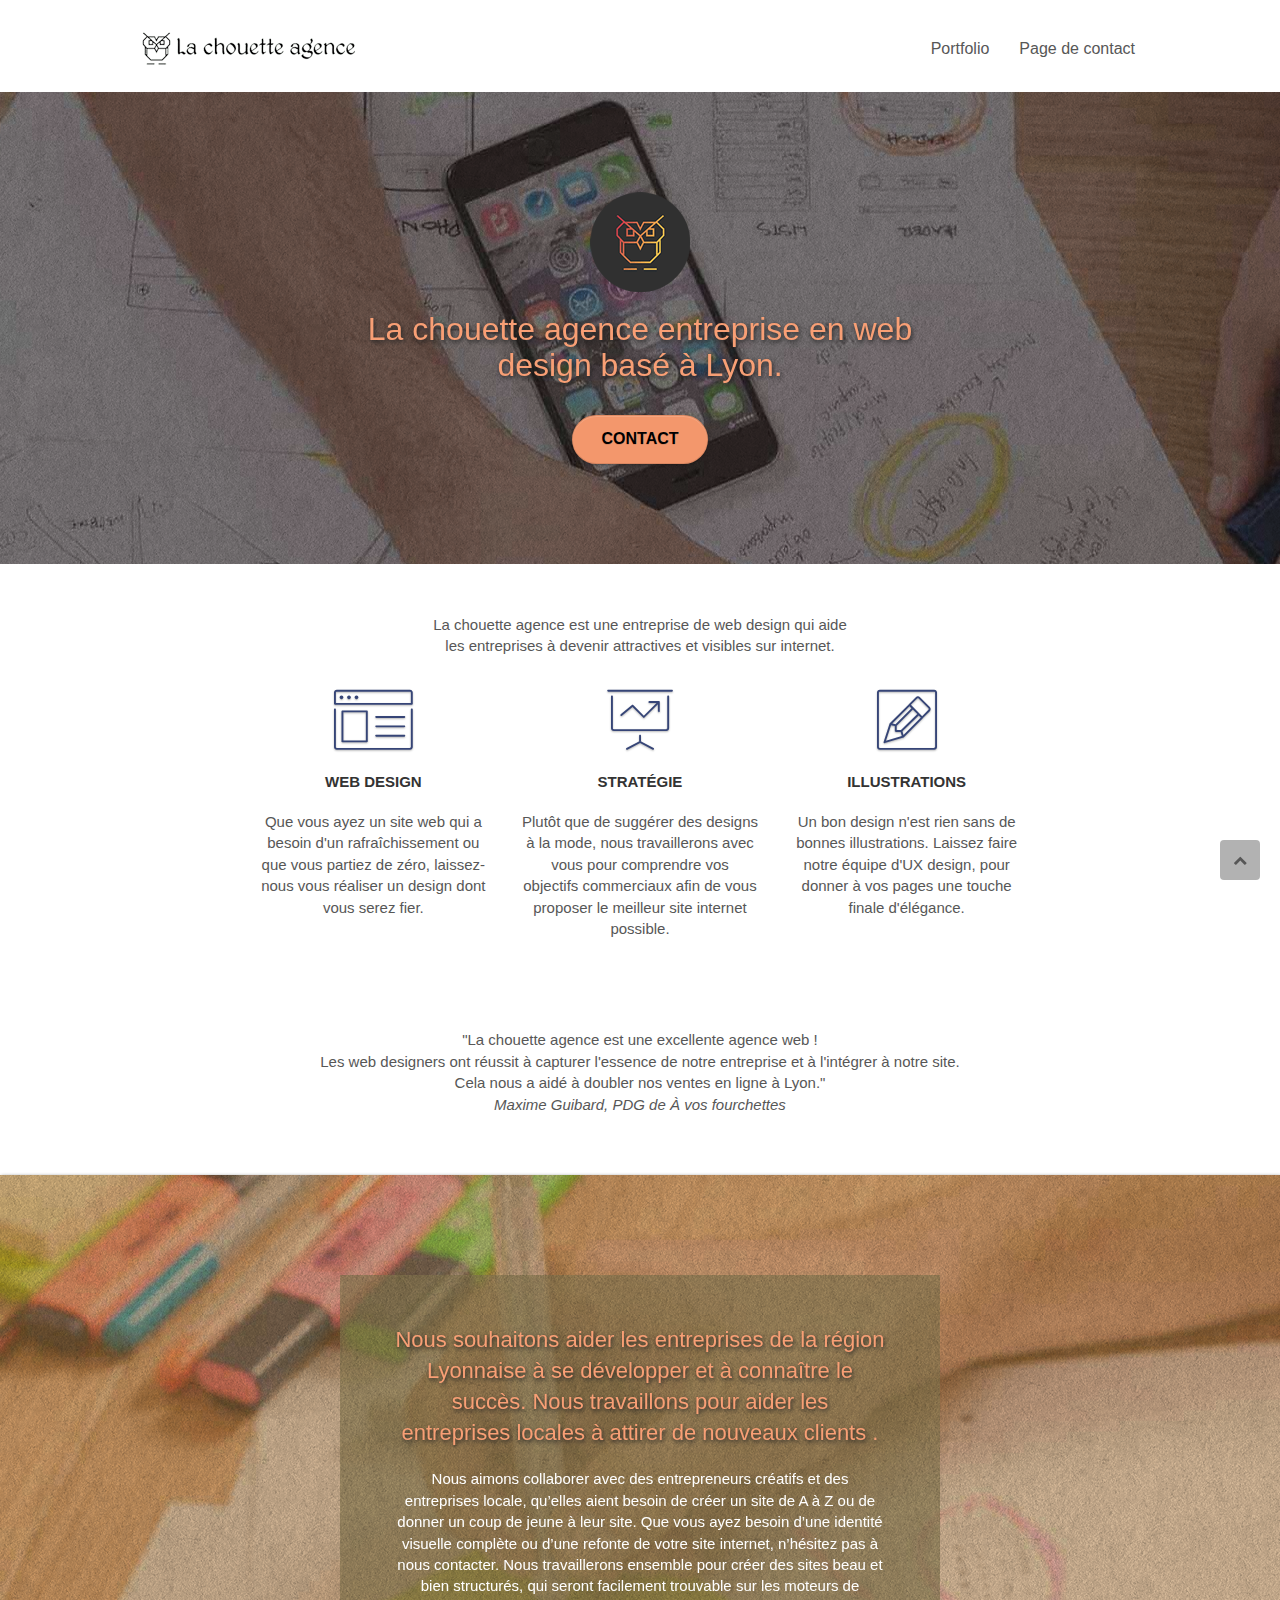
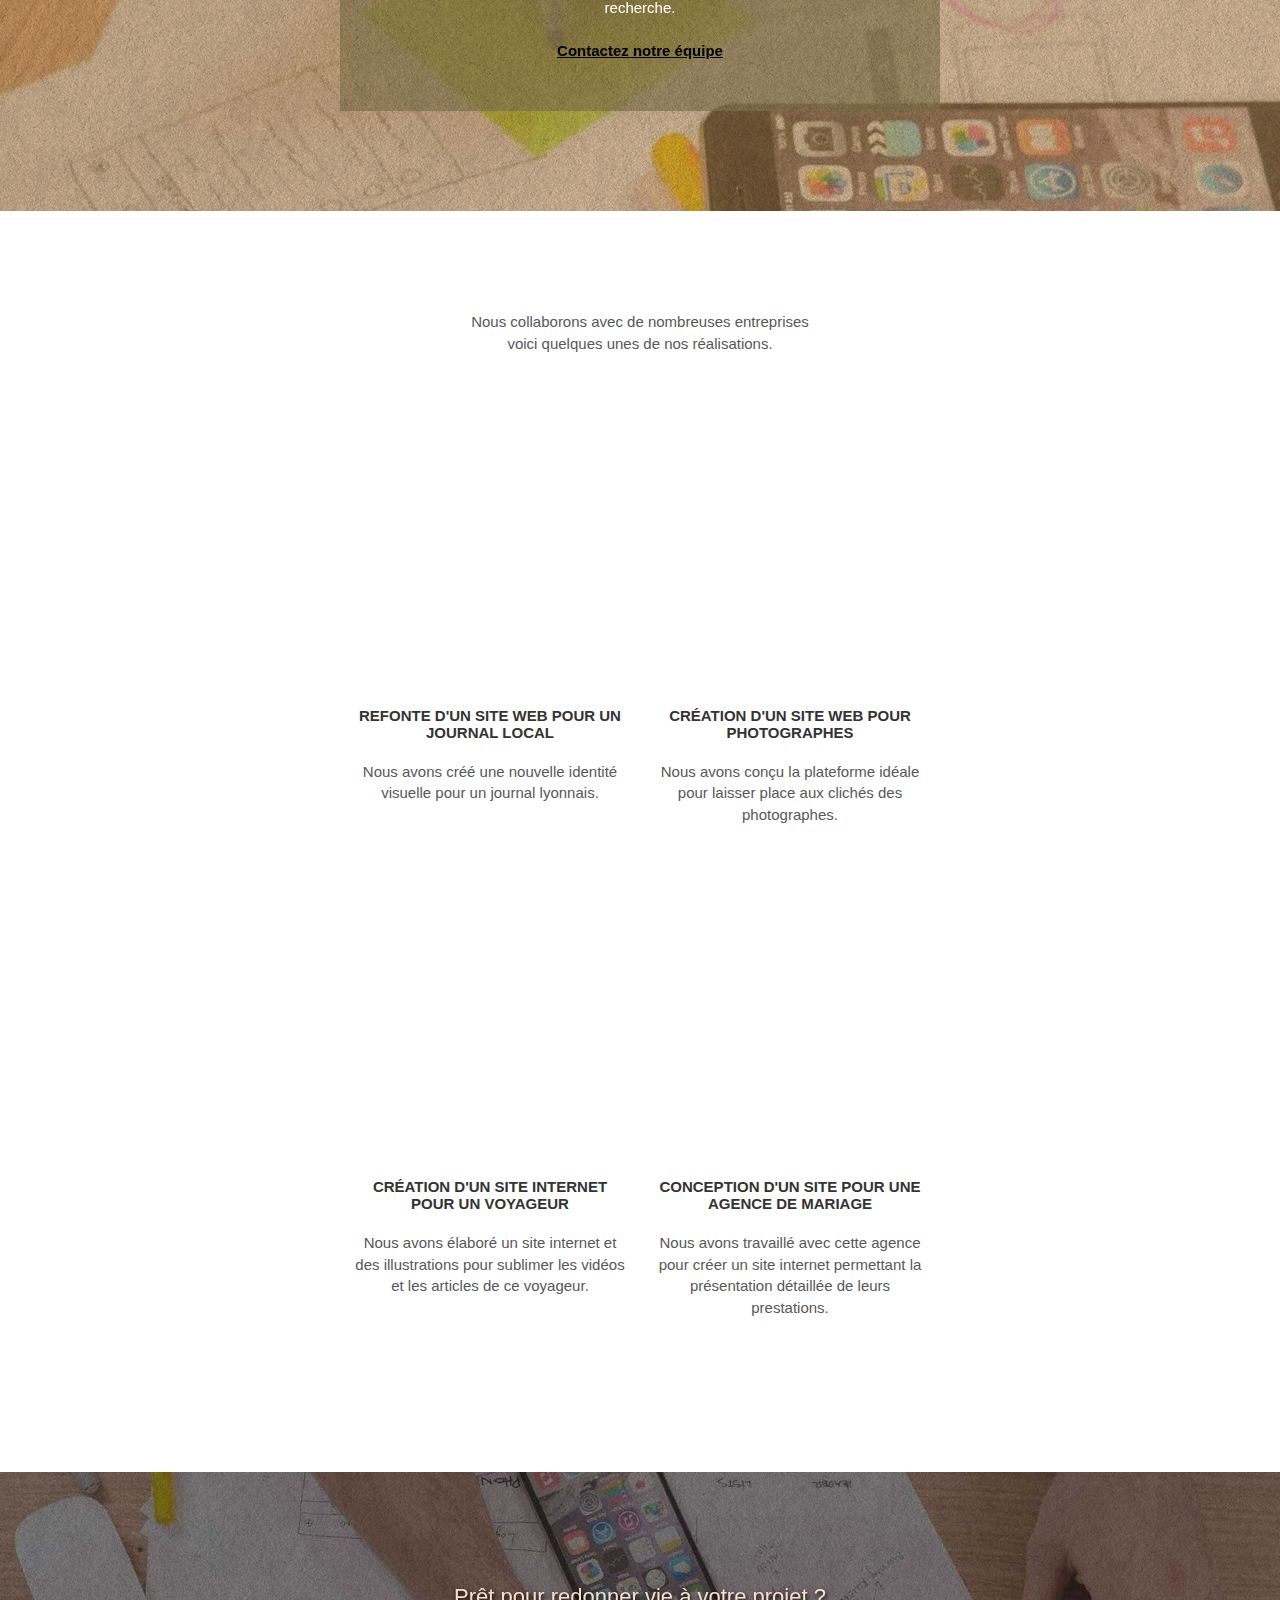
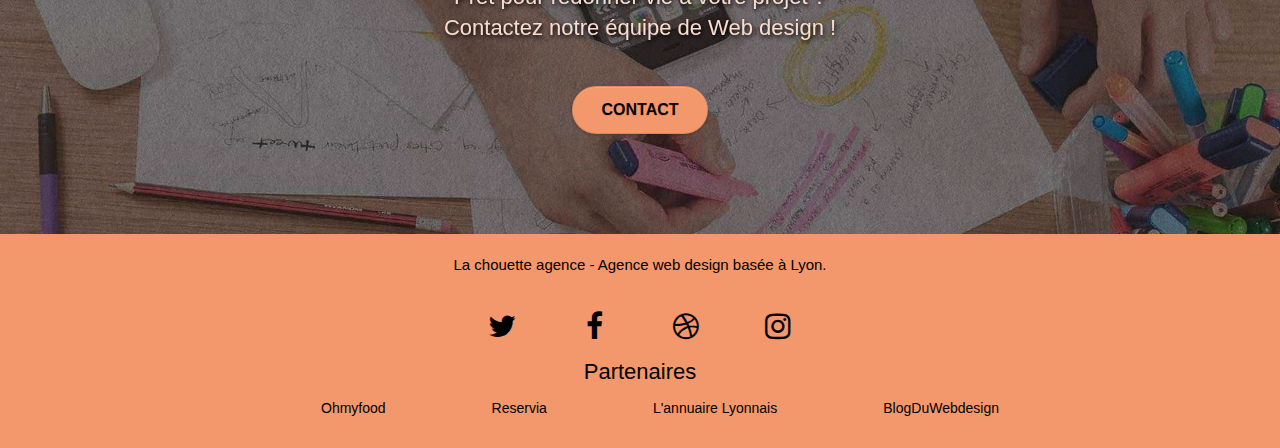
<file: index.html>
<!doctype html>
<html lang="fr">

<head>
	<meta charset="utf-8">
	<meta name="description"
		content="La Chouette Agence entreprise web design basé à Lyon. 
		Spécialistes dans la création de site web, contactez-nous pour créer le site internet à votre image !">
	<meta name="viewport" content="width=device-width, initial-scale=1.0, viewport-fit=cover">
	<link rel="shortcut icon" type="image/png" href="favicon.jpg">

	<link rel="stylesheet" type="text/css" href="./css/bootstrap.css">
	<link rel="stylesheet" type="text/css" href="style.css">

	<link rel="preload" href="./css/et-line.css" as="style" onload="this.rel='stylesheet'">
	<link rel="preload" href="./css/font-awesome.css" as="style" onload="this.rel='stylesheet'">

	<script defer src="./js/bootstrap.min.js"></script>
	<script defer src="./js/jquery.touchSwipe.min.js"></script>

	<meta name=”robots” content=”index,follow”>
	<meta name="google-site-verification" content="sjaJall-5yPtNesTzb2dqgNkooLWpORxxk7SEKuAhak" />

	<title> La Chouette Agence - Page d'Accueil</title>

</head>

<body>
	<!-- Principal conteneur -->
	<div class="page-container">

		<!-- bloc-0 -->
		<div class="bloc bgc-white l-bloc " id="bloc-0">
			<div class="container bloc-sm">

				<nav class="navbar row">
					<div class="navbar-header">
						<a class="navbar-brand" href="index.html"><img src="img/la-chouette-agence.png" width="215" height="40"
								alt="Logo de la Chouette agence, entreprise de web design à Lyon"  /></a>
						<button id="nav-toggle" type="button" class="ui-navbar-toggle navbar-toggle" data-toggle="collapse" data-target=".navbar-1">
							<span class="sr-only">Toggle navigation</span><span class="icon-bar"></span><span class="icon-bar"></span><span class="icon-bar"></span>
						</button>
					</div>
					<div class="navbar-collapse navbar-1 collapse"  style="height: 1px;">
						<ul class="site-navigation nav navbar-nav">
							<li>
								<a class="menu_link" href="#bloc-4-portfolio">Portfolio</a>
							</li>
							<li>
								<a class="menu_link" href="Contact.html"> Page de contact </a>
							</li>
						</ul>
					</div>
				</nav>
			</div>
		</div>
		<!-- bloc-0 END -->

		<!-- bloc-1-presentation -->
		<div class="bloc bgc-dark-slate-blue bg-banniere d-bloc bg-t-edge bloc-bg-texture texture-paper b-parallax"
			id="bloc-1-hero">
			<div class="container bloc-lg">
				<div class="row tight-width-whitespace">
					<div class="col-sm-12">
						<img src="img/logo.png" class="center-block image-resize-mode " width="100" height="100"
							alt="Logo de la chouette agence, sur un fond d'image avec des plan de web design et d'un telephone" />
						<h1 class="text-center hero-bloc-text tc-white ">
							La chouette agence entreprise en web design basé à Lyon.
						</h1>
						<div class="text-center">
							<a href="Contact.html" class="btn btn-lg btn-clean btn-rd cta-hero btn-atomic-tangerine"
								id="cta-hero">Contact</a>
						</div>
					</div>
				</div>
			</div>
		</div>
		<!-- bloc-1-presentation END -->

		<!-- bloc-2-services -->
		<div class="bloc bgc-white l-bloc" id="bloc-2-services">
			<div class="container bloc-md">
				<div class="row">
					<div class="col-sm-12 text-center">
						<p>La chouette agence est une entreprise de web design qui aide <br>
							les entreprises à devenir attractives et visibles sur internet.
						</p>
					</div>
				</div>
				<div class="row voffset-lg med-width-whitespace">
					<div class="col-sm-4">
						<div class="text-center">
							<span class="et-icon-browser sm-shadow icon-dark-slate-blue icons icon-lg"></span>
						</div>
						<h3 class="mg-md text-center">
							Web design
						</h3>
						<p class="text-center ">
							Que vous ayez un site web qui a besoin d'un rafraîchissement ou que vous partiez de zéro,
							laissez-nous vous réaliser un design dont vous serez fier.
						</p>
					</div>
					<div class="col-sm-4">
						<div class="text-center">
							<span class="et-icon-presentation sm-shadow icon-dark-slate-blue icons icon-lg"></span>
						</div>
						<h3 class="mg-md text-center">
							Stratégie
						</h3>
						<p class="text-center ">
							Plutôt que de suggérer des designs à la mode, nous travaillerons avec vous pour comprendre
							vos objectifs commerciaux afin de vous proposer le meilleur site internet possible.
						</p>
					</div>
					<div class="col-sm-4">
						<div class="text-center">
							<span class="et-icon-edit sm-shadow icon-dark-slate-blue icons icon-lg"></span>
						</div>
						<h3 class="mg-md text-center">
							Illustrations
						</h3>
						<p class="text-center ">
							Un bon design n'est rien sans de bonnes illustrations. Laissez faire notre équipe d'UX
							design, pour donner à vos pages une touche finale d'élégance.
						</p>
					</div>
				</div>
				<div class="row voffset-lg voffset">
					<div class="col-xs-12 col-md-8 col-md-offset-2 text-center">
						<p class="quote_fork">"La chouette agence est une excellente agence web !<br>
							Les web designers ont réussit à capturer l'essence de notre entreprise et à l'intégrer à
							notre site.<br>
							Cela nous a aidé à doubler nos ventes en ligne à Lyon."<br>
							<i>Maxime Guibard, PDG de À vos fourchettes</i>
						</p>

					</div>
				</div>
			</div>
		</div>
		<!-- bloc-2-services END -->

		<!-- bloc-3-what-i-do -->
		<div class="bloc tc-white bgc-atomic-tangerine bg-presentation d-bloc bloc-bg-texture texture-paper b-parallax"
			id="bloc-3-what-i-do">
			<div class="container bloc-lg">
				<div class="row tight-width-whitespace black-background">
					<div class="col-sm-12">
						<h2 class="mg-md text-center tc-white">
							Nous souhaitons aider les entreprises de la région Lyonnaise à se développer et à connaître
							le succès. Nous travaillons pour aider les entreprises locales à attirer de nouveaux clients
							.<br>
						</h2>
						<p class="text-center white">
							Nous aimons collaborer avec des entrepreneurs créatifs et des entreprises locale, qu’elles
							aient besoin de créer un site de A à Z ou de donner un coup de jeune à leur site. Que vous
							ayez besoin d’une identité visuelle complète ou d’une refonte de votre site internet,
							n’hésitez pas à nous contacter. Nous travaillerons ensemble pour créer des sites beau et
							bien structurés, qui seront facilement trouvable sur les moteurs de recherche. <br><br><a
								class="ltc-white bold-link" href="Contact.html">Contactez notre équipe</a><br>
						</p>
					</div>
				</div>
			</div>
		</div>
		<!-- bloc-3-what-i-do END -->

		<!-- bloc-4-portfolio -->
		<div class="bloc bgc-white bg-lines-h2-bg bg-repeat l-bloc" id="bloc-4-portfolio">
			<div class="container bloc-lg">
				<div class="row">
					<div class="col-sm-12 text-center">
						<p>Nous collaborons avec de nombreuses entreprises<br>
							voici quelques unes de nos réalisations.
						</p>
					</div>
				</div>
				<div class="row tight-width-whitespace portfolio-row">
					<div class="col-sm-6">
						<a href="#" data-lightbox="img/1-min.jpeg" data-gallery-id="gallery-1"
							data-caption="Refonte d'un site web pour un journal local" data-frame="snapshot-lb">
							<div data-src="img/1-min.jpeg"  
							class="img-responsive portfolio-thumb lazy">
							</div>
							<noscript>
								<img
								src="img/1-min.jpeg" class="img-responsive portfolio-thumb"
								alt="l'image représente plusieurs cahiers empilés les uns sur les autres." />
							</noscript>
						</a>

						<h3 class="mg-md text-center">
							Refonte d'un site web pour un journal local
						</h3>
						<p class="text-center">
							Nous avons créé une nouvelle identité visuelle pour un journal lyonnais.
						</p>
					</div>
					<div class="col-sm-6">
						<a href="#" data-lightbox="img/2-min.jpeg" data-gallery-id="gallery-1"
							data-caption="Création d'un site web pour photographes" data-frame="snapshot-lb">
								<div data-src="img/2-min.jpeg" 
								class="img-responsive portfolio-thumb lazy">
								</div>
								<noscript>
									<img
									src="img/2-min.jpeg" class="img-responsive portfolio-thumb"
									alt="L'image représente une photographes devant son objectif." />
								</noscript>
							</a>
						<h3 class="mg-md text-center">
							Création d'un site web pour photographes
						</h3>
						<p class="text-center">
							Nous avons conçu la plateforme idéale pour laisser place aux clichés des photographes.
						</p>
					</div>
				</div>
				<div class="row tight-width-whitespace portfolio-row">
					<div class="col-sm-6">
						<a href="#" data-lightbox="img/3-min.jpeg" data-gallery-id="gallery-1"
							data-caption="Création d'un site internet pour un voyageur" data-frame="snapshot-lb">
							<div data-src="img/3-min.jpeg" 
							class="img-responsive portfolio-thumb lazy">
							</div>
								<noscript>
									<img
									src="img/3-min.jpeg" class="img-responsive portfolio-thumb"
									alt="Cette image montre les élèments qu'un voyageurs professionnel enmènent, pc, objectifs etc..."/>
								</noscript>
							</a>
						<h3 class="mg-md text-center">
							Création d'un site internet pour un voyageur
						</h3>
						<p class="text-center">
							Nous avons élaboré un site internet et des illustrations pour sublimer les vidéos et les
							articles de ce voyageur.
						</p>
					</div>
					<div class="col-sm-6">
						<a href="#" data-lightbox="img/4-min.jpeg" data-gallery-id="gallery-1"
							data-caption="Conception d'un site pour une agence de mariage" data-frame="snapshot-lb">
							<div data-src="img/4-min.jpeg" 
							class="img-responsive portfolio-thumb lazy">
							</div>
								<noscript>
									<img
									src="img/4-min.jpeg" class="img-responsive portfolio-thumb"
									alt="représentation d'un post de travail, de designers travaillant sur le projet d'une agence de mariage"/>
								</noscript>
							</a>
						<h3 class="mg-md text-center">
							Conception d'un site pour une agence de mariage
						</h3>
						<p class="text-center">
							Nous avons travaillé avec cette agence pour créer un site internet permettant la
							présentation détaillée de leurs prestations.
						</p>
					</div>
				</div>
			</div>
		</div>
		<!-- bloc-4-portfolio END -->

		<!-- bloc-5-cta -->
		<div class="bloc bgc-dark-slate-blue bg-banniere d-bloc bloc-bg-texture texture-paper" id="bloc-5-cta">
			<div class="container bloc-lg">
				<div class="row">
					<h2 id="ready_link" class="mg-md text-center tc-white">
						Prêt pour redonner vie à votre projet ?<br>Contactez notre équipe de Web design !
					</h2>
					<div class="col-sm-12 text-center">
						<a href="Contact.html"
							class="btn btn-atomic-tangerine btn-clean btn-rd btn-lg cta-hero">Contact</a>
					</div>
				</div>
			</div>
		</div>
		<!-- bloc-5-cta END -->

		<!-- ScrollToTop Button -->
		<a class="bloc-button btn btn-d scrollToTop" onclick="scrollToTarget('1')"><span
				class="fa fa-chevron-up"></span></a>
		<!-- ScrollToTop Button END-->

		<!-- Footer - bloc-8 -->
		<div class="bloc bgc-atomic-tangerine d-bloc" id="bloc-8">
			<div class="container bloc-sm">
				<div class="row">
					<div class="col-sm-12">
						<p class="text-center" id="footer_intro">
							La chouette agence - Agence web design basée à Lyon.<br>
						</p>
						<div class="row row-no-gutters social">
							<div class="col-sm-3">
								<div class="text-center social_container">
									<a class="social" href="index.html"><span class="fa fa-twitter icon-md"></span></a>
								</div>
							</div>
							<div class="col-sm-3">
								<div class="text-center social_container">
									<a class="social" href="index.html"><span class="fa fa-facebook icon-md"></span></a>
								</div>
							</div>
							<div class="col-sm-3">
								<div class="text-center social_container">
									<a class="social" href="index.html"><span class="fa fa-dribbble icon-md"></span></a>
								</div>
							</div>
							<div class="col-sm-3">
								<div class="text-center social_container">
									<a class="social" href="index.html"><span
											class="fa fa-instagram icon-md"></span></a>
								</div>
							</div>
						</div>
						<div class="row footer-partners">
							<div id="footer-link">
								<h2>Partenaires</h2>
								<ul>
									<li><a id="footer_url"
											href="https://williamhod.github.io/WilliamHodicq_3_04012021/">Ohmyfood</a>
									</li>
									<li><a id="footer_url2"
											href="https://williamhod.github.io/HodicqWilliam_2_31102020/">Reservia</a>
									</li>
									<li><a id="footer_url3"
											href="https://www.pagesjaunes.fr/annuaire/lyon-69">L'annuaire Lyonnais</a>
									</li>
									<li><a id="footer_url4" href="https://www.blogduwebdesign.com/">BlogDuWebdesign</a>
									</li>
								</ul>
							</div>
						</div>
					</div>
				</div>
			</div>
		</div>
		<!-- Footer - bloc-8 END -->

	</div>
	<!-- Principal conteneur END -->


	<!-- Principal conteneur END -->
	<script  src="./js/jquery-2.1.0.min.js"></script>
	<script defer src="./js/blocs.min.js"></script>
	<script src="./js/jquery.lazy.min.js"></script>
	<script>
		$(function () {
			$('.lazy').lazy();
		});
	</script>
	
</body>

</html>
</file>
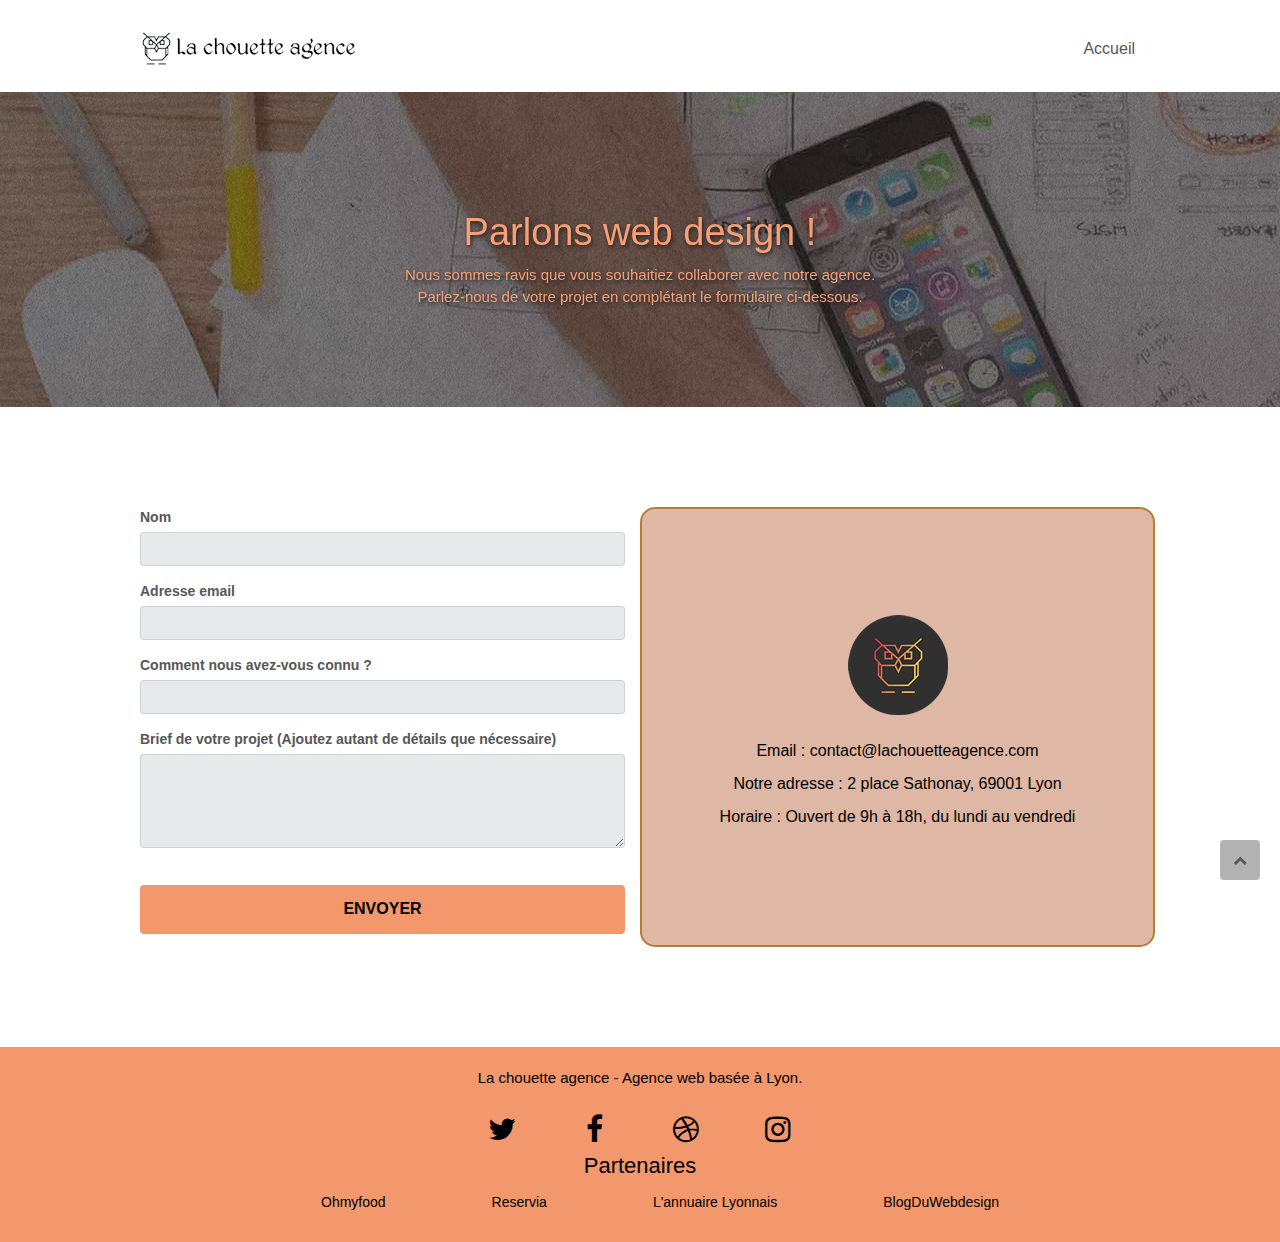
<file: Contact.html>
<!doctype html>
<html lang="fr">

<head>
	<meta charset="utf-8">
	<meta name="description"
		content="La Chouette Agence entreprise web design basé à Lyon. Prenez contact dès maintenant pour créer votre site internet à votre image">
	<meta name="viewport" content="width=device-width, initial-scale=1.0, viewport-fit=cover">
	<link rel="shortcut icon" type="image/png" href="favicon.jpg">

	<link rel="stylesheet" type="text/css" href="./css/bootstrap.css">
	<link rel="stylesheet" type="text/css" href="style.css">

	<link rel="preload" href="./css/et-line.css" as="style" onload="this.rel='stylesheet'">
	<link rel="preload" href="./css/font-awesome.css" as="style" onload="this.rel='stylesheet'">

	<script defer src="./js/jquery-2.1.0.min.js"></script>
	<script defer src="./js/bootstrap.min.js"></script>
	<script defer src="./js/blocs.min.js"></script>
	<script defer src="./js/jqBootstrapValidation.min.js"></script>
	<script defer src="./js/formHandler.min.js"></script>

	<meta name=”robots” content=”index,follow”>

	<title>La Chouette Agence - Page de contact</title>

</head>

<body>
	<!-- Principal conteneur -->
	<div class="page-container">

		<!-- bloc-0 -->
		<div class="bloc bgc-white l-bloc " id="bloc-0">
			<div class="container bloc-sm">
				<nav class="navbar row">
					<div class="navbar-header">
						<a class="navbar-brand" href="index.html"><img src="img/la-chouette-agence.png"
								alt="atlanta web design logo" height="40" width="215" /></a>
						<button id="nav-toggle" type="button" class="ui-navbar-toggle navbar-toggle" data-toggle="collapse" data-target=".navbar-1">
							<span class="sr-only">Toggle navigation</span><span class="icon-bar"></span><span class="icon-bar"></span><span class="icon-bar"></span>
						</button>		
					</div>
					<div class="collapse navbar-collapse navbar-1 special-dropdown-nav" aria-expanded="false" style="height: 1px;">
						<ul class="site-navigation nav navbar-nav">
							<li>
								<a class="menu_link" href="index.html">Accueil</a>
							</li>
						</ul>
					</div>
				</nav>
			</div>
		</div>
		<!-- bloc-0 END -->

		<!-- bloc-6 -->
		<div class="bloc bg-dots-bg bg-repeat bg-banniere d-bloc bloc-bg-texture texture-paper" id="bloc-6">
			<div class="container bloc-lg">
				<div class="row">
					<div class="col-sm-12">
						<h1 class="text-center hero-bloc-text tc-white">
							Parlons web design !
						</h1>
						<p class="text-center mg-lg tc-white tight-width-whitespace">
							Nous sommes ravis que vous souhaitiez collaborer avec notre agence.<br>
							Parlez-nous de votre projet en complétant le formulaire ci-dessous.
						</p>
					</div>
				</div>
			</div>
		</div>
		<!-- bloc-6 END -->

		<!-- bloc-7 -->
		<div class="bloc bgc-white l-bloc" id="bloc-7">
			<div class="container bloc-lg">
				<div class="row">
					<div class="col-sm-6">
						<form id="form_1">
							<div class="form-group">
								<label>
									Nom
								</label>
								<input id="name" class="form-control" required />
							</div>
							<div class="form-group">
								<label>
									Adresse email
								</label>
								<input id="email" class="form-control" type="email" required />
							</div>
							<div class="form-group">
								<label>
									Comment nous avez-vous connu ?
								</label>
								<input class="form-control" type="email" required id="input_504" />
							</div>
							<div class="form-group">
								<label>
									Brief de votre projet (Ajoutez autant de détails que nécessaire)<br>
								</label><textarea id="message" class="form-control" rows="4" cols="50"
									required></textarea>
							</div>
							<button class="bloc-button btn btn-lg btn-block cta-hero btn-atomic-tangerine"
								type="submit">
								Envoyer
							</button>
						</form>
					</div>
					<div id="visite_card" class="col-sm-6">
						<img src="img/logo.png" class="center-block image-resize-mode " width="100" height="100"
							alt="Logo de la chouette agence, entreprise de web design." />
						<p>Email :
							<a class="mail_sending" href="mailto:contact@lachouetteagence.com">contact@lachouetteagence.com</a></p>
						<p>
							Notre adresse : 2 place Sathonay, 69001 Lyon<br>
						</p>
						<p>Horaire : Ouvert de 9h à 18h, du lundi au vendredi</p>
					</div>
				</div>
			</div>
		</div>
		<!-- bloc-7 END -->

		<!-- ScrollToTop Button -->
		<a class="bloc-button btn btn-d scrollToTop" onclick="scrollToTarget('1')"><span
				class="fa fa-chevron-up"></span></a>
		<!-- ScrollToTop Button END-->


		<!-- Footer - bloc-8 -->
		<div class="bloc bgc-atomic-tangerine d-bloc" id="bloc-8">
			<div class="container bloc-sm">
				<div class="row">
					<div class="col-sm-12">
						<p class="text-center" id="footer_intro">
							La chouette agence - Agence web basée à Lyon.<br>
						</p>
						<div class="row row-no-gutters social">
							<div class="col-sm-3">
								<div class="text-center">
									<a class="social" href="index.html"><span class="fa fa-twitter icon-md"></span></a>
								</div>
							</div>
							<div class="col-sm-3">
								<div class="text-center">
									<a class="social" href="index.html"><span class="fa fa-facebook icon-md"></span></a>
								</div>
							</div>
							<div class="col-sm-3">
								<div class="text-center">
									<a class="social" href="index.html"><span class="fa fa-dribbble icon-md"></span></a>
								</div>
							</div>
							<div class="col-sm-3">
								<div class="text-center">
									<a class="social" href="index.html"><span
											class="fa fa-instagram icon-md"></span></a>
								</div>
							</div>
						</div>
						<div class="row footer-partners">
							<div id="footer-link">
								<h2>Partenaires</h2>
								<ul>
									<li><a id="footer_url"
											href="https://williamhod.github.io/WilliamHodicq_3_04012021/">Ohmyfood</a>
									</li>
									<li><a id="footer_url2"
											href="https://williamhod.github.io/HodicqWilliam_2_31102020/">Reservia</a>
									</li>
									<li><a id="footer_url3"
											href="https://www.pagesjaunes.fr/annuaire/lyon-69">L'annuaire Lyonnais</a>
									</li>
									<li><a id="footer_url4" href="https://www.blogduwebdesign.com/">BlogDuWebdesign</a>
									</li>
								</ul>
							</div>
						</div>
					</div>
				</div>
			</div>
		</div>
		<!-- Footer - bloc-8 END -->

	</div>
	<!-- Principal conteneur END -->

	
</body>

</html>
</file>
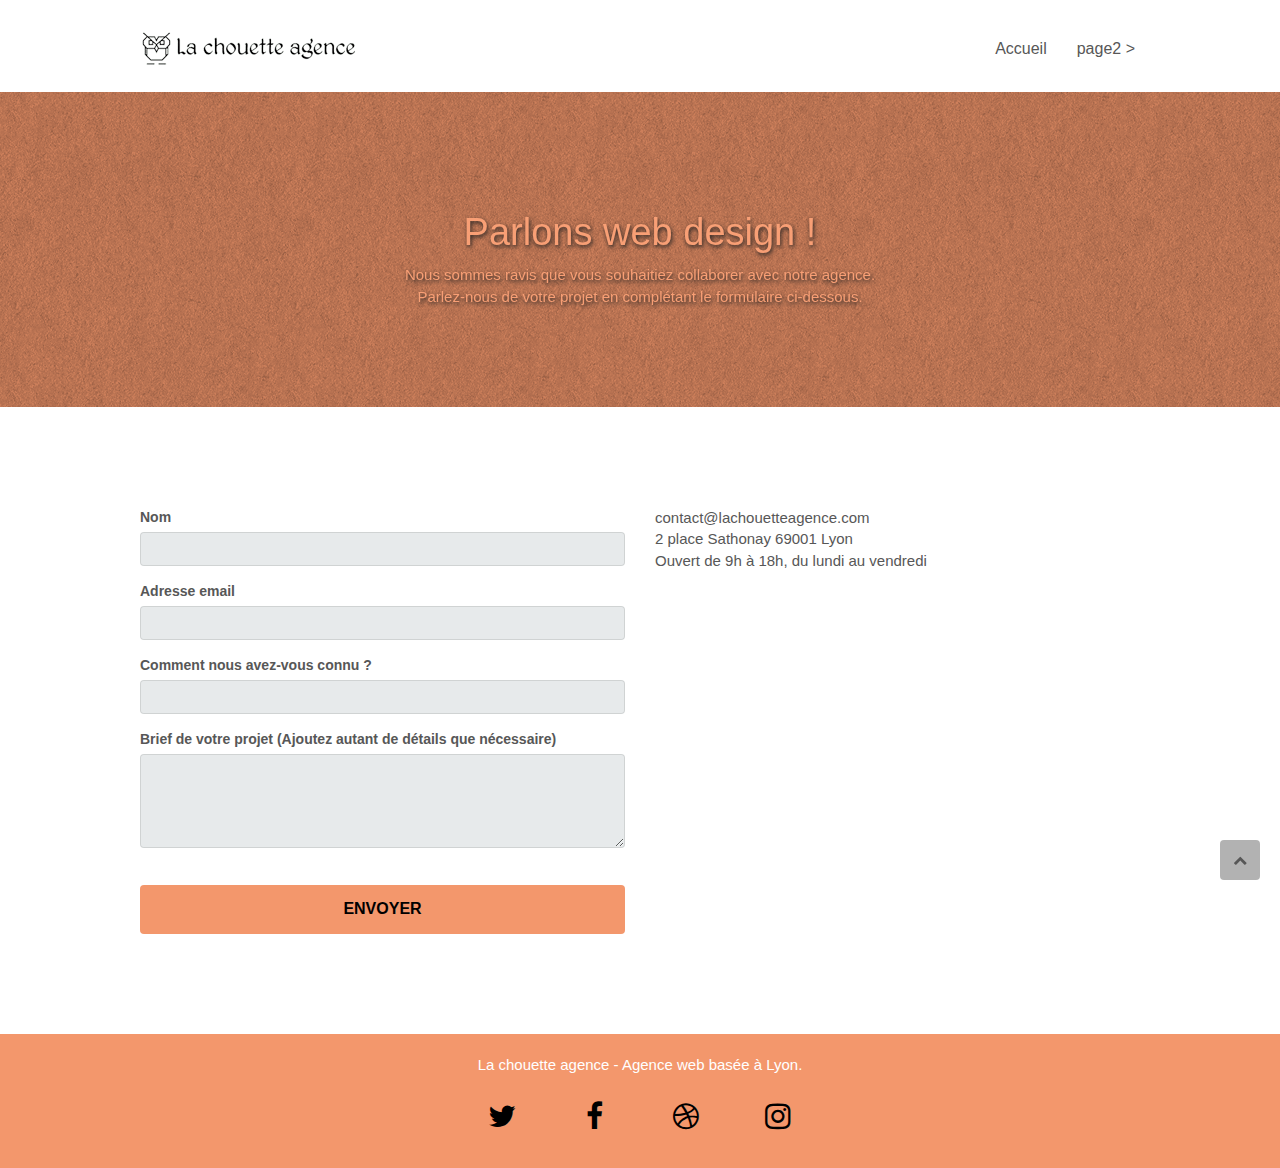
<file: page2.html>
<!doctype html>
<html lang="fr">
<head>
    <meta charset="utf-8">
    <meta name="keywords" content="">
    <meta name="description" content="">
    <meta name="viewport" content="width=device-width, initial-scale=1.0, viewport-fit=cover">
    <link rel="shortcut icon" type="image/png" href="favicon.jpg">
    
	<link rel="stylesheet" type="text/css" href="./css/bootstrap.css">
	<link rel="stylesheet" type="text/css" href="style.css">
	<link rel="stylesheet" type="text/css" href="./css/font-awesome.css">
	<link rel="stylesheet" type="text/css" href="./css/et-line.css">
    
	<script src="./js/jquery-2.1.0.min.js"></script>
	<script src="./js/bootstrap.min.js"></script>
	<script src="./js/blocs.min.js"></script>
	<script src="./js/jqBootstrapValidation.js"></script>
	<script src="./js/formHandler.js"></script>
    <title>page2</title>

    
<!-- Analytics -->
 
<!-- Analytics END -->
    
</head>
<body>
<!-- Principal conteneur -->
<div class="page-container">
    
<!-- bloc-0 -->
<div class="bloc bgc-white l-bloc " id="bloc-0">
	<div class="container bloc-sm">
		<nav class="navbar row">
			<div class="navbar-header">
				<a class="navbar-brand" href="index.html"><img src="img/la-chouette-agence.png" alt="atlanta web design logo" height="40" /></a>
			</div>
			<div class="collapse navbar-collapse navbar-1 special-dropdown-nav">
				<ul class="site-navigation nav navbar-nav">
					<li>
						<a href="index.html">Accueil</a>
					</li>
					<li>
					</li>
					<li>
						<a href="page2.html">page2 &gt;</a>
					</li>
				</ul>
			</div>
		</nav>
	</div>
</div>
<!-- bloc-0 END -->

<!-- bloc-6 -->
<div class="bloc bg-dots-bg bg-repeat bgc-atomic-tangerine d-bloc bloc-bg-texture texture-paper" id="bloc-6">
	<div class="container bloc-lg">
		<div class="row">
			<div class="col-sm-12">
				<h1 class="text-center hero-bloc-text tc-white">
					Parlons web design !
				</h1>
				<p class="text-center mg-lg tc-white tight-width-whitespace">
					Nous sommes ravis que vous souhaitiez collaborer avec notre agence.<br>
					Parlez-nous de votre projet en complétant le formulaire ci-dessous.
				</p>
			</div>
		</div>
	</div>
</div>
<!-- bloc-6 END -->

<!-- bloc-7 -->
<div class="bloc bgc-white l-bloc" id="bloc-7">
	<div class="container bloc-lg">
		<div class="row">
			<div class="col-sm-6">
				<form id="form_1">
					<div class="form-group">
						<label>
							Nom
						</label>
						<input id="name" class="form-control" required />
					</div>
					<div class="form-group">
						<label>
							Adresse email
						</label>
						<input id="email" class="form-control" type="email" required />
					</div>
					<div class="form-group">
						<label>
							Comment nous avez-vous connu ?
						</label>
						<input class="form-control" type="email" required id="input_504" />
					</div>
					<div class="form-group">
						<label>
							Brief de votre projet (Ajoutez autant de détails que nécessaire)<br>
						</label><textarea id="message" class="form-control" rows="4" cols="50" required></textarea>
					</div> 
					<button class="bloc-button btn btn-lg btn-block cta-hero btn-atomic-tangerine" type="submit">
						Envoyer
					</button>
				</form>
			</div>
			<div class="col-sm-6">
				<p>
					contact@lachouetteagence.com<br>2 place Sathonay 69001 Lyon<br>Ouvert de 9h à 18h, du lundi au vendredi<br>
				</p>
			</div>
		</div>
	</div>
</div>
<!-- bloc-7 END -->

<!-- ScrollToTop Button -->
<a class="bloc-button btn btn-d scrollToTop" onclick="scrollToTarget('1')"><span class="fa fa-chevron-up"></span></a>
<!-- ScrollToTop Button END-->


<!-- Footer - bloc-8 -->
<div class="bloc bgc-atomic-tangerine d-bloc" id="bloc-8">
	<div class="container bloc-sm">
		<div class="row">
			<div class="col-sm-12">
				<p class="text-center white">
					La chouette agence - Agence web basée à Lyon.<br>
				</p>
				<div class="row row-no-gutters social">
					<div class="col-sm-3">
						<div class="text-center">
							<a class="social" href="index.html"><span class="fa fa-twitter icon-md"></span></a>
						</div>
					</div>
					<div class="col-sm-3">
						<div class="text-center">
							<a class="social" href="index.html"><span class="fa fa-facebook icon-md"></span></a>
						</div>
					</div>
					<div class="col-sm-3">
						<div class="text-center">
							<a class="social" href="index.html"><span class="fa fa-dribbble icon-md"></span></a>
						</div>
					</div>
					<div class="col-sm-3">
						<div class="text-center">
							<a class="social" href="index.html"><span class="fa fa-instagram icon-md"></span></a>
						</div>
					</div>
				</div>
			</div>
		</div>
	</div>
</div>
<!-- Footer - bloc-8 END -->

</div>
<!-- Principal conteneur END -->
    

</body>
</html>
</file>
<file: style.css>
body{margin:0;padding:0;background:#fff;overflow-x:hidden}a,button{transition:all .3s ease-in-out;outline:0!important}a:hover{text-decoration:none;cursor:pointer}.bloc{width:100%;clear:both;background:50% 50% no-repeat;padding:0 50px;background-size:cover;position:relative}.bloc .container{padding-left:0;padding-right:0}.bloc-lg{padding:100px 50px}.bloc-md{padding:50px}.bloc-sm{padding:20px 50px}.bg-b-edge,.bg-br-edge,.bg-center,.bg-l-edge,.bg-r-edge,.bg-repeat,.bg-t-edge{background-size:auto!important}.bg-repeat{background:repeat}.bg-t-edge{background:top no-repeat}.bloc-bg-texture::before{content:"";background-size:2px 2px;position:absolute;top:0;bottom:0;left:0;right:0}.texture-paper::before{background:url(https://williamhod.github.io/-HodicqWilliam_4_04022021/img/texture-paper.png);background-size:280px 280px}.b-parallax{background-attachment:fixed}.d-bloc{color:rgba(255,255,255,.7)}.d-bloc button:focus,.d-bloc button:hover{color:rgba(255,255,255,.9)}.d-bloc .a-btn,.d-bloc .navbar a,.d-bloc .navbar-brand,.d-bloc a .icon-lg,.d-bloc a .icon-md,.d-bloc a .icon-sm,.d-bloc h1 a,.d-bloc h2 a,.d-bloc h3 a,.d-bloc h4 a,.d-bloc h5 a,.d-bloc h6 a,.d-bloc p a{color:#000!important}.a-btn:focus,.d-bloc .a-btn:hover,.d-bloc .navbar a:hover,.d-bloc .navbar-brand:hover,.d-bloc a:focus .icon-md,.d-bloc a:hover .icon-lg,.d-bloc a:hover .icon-md,.d-bloc a:hover .icon-md:focus,.d-bloc a:hover .icon-sm,.d-bloc h1 a:hover,.d-bloc h2 a:hover,.d-bloc h3 a:hover,.d-bloc h4 a:hover,.d-bloc h5 a:hover,.d-bloc h6 a:hover,.d-bloc p a:hover,.navbar-brand:focus,a:focus{color:rgba(255,255,255,1)!important}.l-bloc{color:rgba(0,0,0,.5)}.l-bloc button:focus,.l-bloc button:hover{color:rgba(0,0,0,.7)}.l-bloc .a-btn,.l-bloc .navbar a,.l-bloc .navbar-brand,.l-bloc a .icon-lg,.l-bloc a .icon-md,.l-bloc a .icon-sm,.l-bloc h1 a,.l-bloc h2 a,.l-bloc h3 a,.l-bloc h4 a,.l-bloc h5 a,.l-bloc h6 a,.l-bloc p a{color:#000}.l-bloc .a-btn:hover,.l-bloc .navbar a:hover,.l-bloc .navbar-brand:hover,.l-bloc a:hover .icon-lg,.l-bloc a:hover .icon-md,.l-bloc a:hover .icon-sm,.l-bloc h1 a:hover,.l-bloc h2 a:hover,.l-bloc h3 a:hover,.l-bloc h4 a:hover,.l-bloc h5 a:hover,.l-bloc h6 a:hover,.l-bloc p a:hover{color:rgba(0,0,0,1)}.voffset{margin-top:30px}.voffset-lg{margin-top:80px}#ready_link{color:#fadccf!important;filter:drop-shadow(1px 2px 2px #000)}.row-no-gutters{margin-right:0;margin-left:0}.row.row-no-gutters>[class*=" col-"],.row.row-no-gutters>[class^=col-]{padding-right:0;padding-left:0}#bloc-1-hero h1{font-size:32px}.navbar{margin-bottom:0;z-index:1}.navbar-brand{height:auto;padding:3px 15px;font-size:25px;font-weight:400;font-weight:600;line-height:44px}.navbar-brand img{max-height:200px;margin:0 5px 0 0;display:inline;width:215px;height:40px}.navbar-brand img[src$=svg]{min-width:100px}.nav-center .navbar-brand img{margin:0}.navbar .nav{padding-top:2px;margin-right:-16px;float:right;z-index:1}.nav>li{float:left;margin-top:4px;font-size:16px}.nav>li a:focus,.nav>li a:hover{background:0 0}.menu_link:focus,.menu_link:hover{color:#f16c2e!important}.mail_sending:focus,.mail_sending:hover{color:#fff!important}@media (min-width:768px){.site-navigation{position:absolute;top:50%;right:20px;transform:translate(0,-50%)}.nav-center{text-align:center}.nav-center .navbar-header{width:100%}.nav-center .nav>li,.nav-center .navbar-brand,.nav-center .navbar-header{float:none;display:inline-block}.nav-center .site-navigation{position:relative;width:100%;right:0;margin-right:0;margin-top:20px}}.mg-md{margin-top:10px;margin-bottom:20px}.mg-lg{margin-top:10px;margin-bottom:40px}.btn{display:inline-block;padding:6px 12px;margin-bottom:0;font-size:14px;font-weight:400;line-height:1.42857143;text-align:center;white-space:nowrap;vertical-align:middle;touch-action:manipulation;cursor:pointer;user-select:none;background-image:none;border:1px solid transparent;border-radius:4px}.btn:active{background-image:none;outline:0}.btn-d,.btn-d:focus,.btn-d:hover{color:#fff;background:rgba(0,0,0,.3)}button{outline:0!important}.btn-rd{border-radius:40px}.btn-clean{border:1px solid rgba(0,0,0,.08);border-bottom-color:rgba(0,0,0,.1);text-shadow:0 1px 0 rgba(0,0,1,.1);box-shadow:0 1px 3px rgba(0,0,1,.25),inset 0 1px 0 0 rgba(255,255,255,.15)}#lightbox-modal{display:flex;align-items:center}#lightbox-modal .modal-dialog{width:90%;max-width:900px;margin:0 auto 0}#lightbox-modal .modal-dialog img{max-height:90vh;margin:0 auto}.fade.in{opacity:1}.modal{position:fixed;top:0;right:0;bottom:0;left:0;z-index:1050;display:none;overflow:hidden;outline:0}.icon-md{font-size:30px!important}.icon-lg{font-size:60px!important}.sm-shadow{text-shadow:0 1px 2px rgba(0,0,0,.3)}.form-control{border-color:rgba(0,0,0,.1);box-shadow:none;background-color:rgba(208,213,216,.507)}.scrollToTop{width:40px;height:40px;position:fixed;bottom:20px;right:20px;opacity:1;color:#000!important;z-index:500;transition:all .3s ease-in-out}.scrollToTop span{margin-top:6px}a[data-lightbox]{position:relative;display:block;text-align:center}a[data-lightbox]:hover::before{content:"+";font-family:HelveticaNeue-Light,"Helvetica Neue Light","Helvetica Neue",Helvetica,Arial;font-size:32px;width:50px;height:50px;margin-left:-25px;border-radius:50%;background:rgba(0,0,0,.6);color:#fff;font-weight:100;z-index:1;position:absolute;top:50%;transform:translateY(-50%)}a[data-lightbox]:hover img{opacity:.6;animation-fill-mode:none}.lightbox-caption{padding:20px;color:#fff;background:rgba(0,0,0,.5);position:absolute;left:15px;right:15px;bottom:5px}.close-lightbox{color:#fff;font-size:30px;position:absolute;top:20px;right:20px;z-index:20;background:rgba(0,0,0,.5);border:none;line-height:30px;padding:0 9px 5px;opacity:.3}.close-lightbox:hover,.next-lightbox:hover,.prev-lightbox:hover{opacity:1;color:#fff}.next-lightbox,.prev-lightbox{font-size:20px;color:rgba(255,255,255,.9);background:rgba(0,0,0,.5);transition:all .2s ease-in-out;position:absolute;top:45%;z-index:1;opacity:.4}.next-lightbox{padding:6px 8px 1px 13px;right:25px}.prev-lightbox{padding:6px 13px 1px 10px;left:25px}.snapshot-lb .modal-body{padding-bottom:45px}.snapshot-lb .lightbox-caption{padding:0;color:rgba(0,0,0,.5);background:0 0}.btn,a,label{font-family:helvetica;font-weight:400;color:#575757!important}.btn,a,h1,h2,h3,h5,h6,label,p{font-family:helvetica;font-weight:400;color:#575757!important}.container{max-width:1000px}.hero-bloc-text{font-size:38px}p{font-size:15px}.tight-width-whitespace{max-width:600px;margin:auto auto auto auto}.h1{font-size:20px;font-family:"Open Sans"}.cta-hero{margin-top:22px;color:#fff!important;text-transform:uppercase;padding:12px 28px 12px 28px;font-size:16px;font-weight:700}.social{max-width:400px;margin:auto auto auto auto;padding:16px 16px}.social_container{padding:9px 0}h2{font-size:22px;line-height:1.4em}h3{font-size:15px;text-transform:uppercase;font-weight:700;color:#333!important}.med-width-whitespace{max-width:800px;margin:auto auto auto auto;box-shadow:0 0 0 #000}h1{color:#333!important}h4{color:#000!important}.icons{margin-bottom:14px;margin-top:24px}.lazy.portfolio-thumb{width:270px;height:270px;display:block;background-size:cover;margin-left:auto;margin-right:auto}.white{color:#fff!important}.portfolio-thumb{margin-bottom:24px}.portfolio-row{margin-bottom:44px;margin-top:50px}.black-background{background-color:rgba(165,147,99,.7);padding:40px 40px 40px 40px}.black{color:#000}.bold-link{font-weight:900;text-decoration:underline!important}.bgc-white{background-color:#fff}.bgc-dark-slate-blue{background-color:#484043}.bgc-atomic-tangerine{background-color:#f3976c}.tc-white{color:#f89f75!important;filter:drop-shadow(1px 2px 2px #222)}.btn-atomic-tangerine{background:#f3976c;color:#000!important}.btn-atomic-tangerine:focus,.btn-atomic-tangerine:hover{background:#c27956!important;color:#fff!important}.ltc-white{color:#fff!important}.ltc-white:focus,.ltc-white:hover{color:#ccc!important}.ltc-atomic-tangerine{color:#f3976c!important}.ltc-atomic-tangerine:focus,.ltc-atomic-tangerine:hover{color:#c27956!important}label{display:inline-block;max-width:100%;margin-bottom:5px;font-weight:700}.icon-dark-slate-blue{color:#364577!important;border-color:#364577!important}#footer-link{width:80%;display:flex;flex-direction:column;align-items:center}#footer-link>h2{color:black!important;margin-top:-10px}#footer-link>ul{display:flex;flex-direction:row;justify-content:space-around;align-items:center;width:100%;list-style-type:none}.footer-partners{display:flex;flex-direction:row;justify-content:center;align-items:center}#footer_intro{color:#000!important}#footer_url{color:#000!important}#footer_url2{color:#000!important}#footer_url3{color:#000!important}#footer_url4{color:#000!important}#footer_url:focus,#footer_url:hover{color:#fff!important}#footer_url2:focus,#footer_url2:hover{color:#fff!important}#footer_url3:focus,#footer_url3:hover{color:#fff!important}#footer_url4:focus,#footer_url4:hover{color:#fff!important}#visite_card{display:flex;flex-direction:column;justify-content:center;align-items:center;border:2px solid #b77e33;background-color:#c2785688;border-radius:15px 15px 15px 15px;height:440px}#visite_card>p{color:#000!important;font-size:16px}#visite_card>p>a{color:#000!important;font-size:16px}#visite_card>p>a:focus,#visite_card>p>a:hover{color:#fff!important;font-size:16px}#visite_card>img{margin-bottom:25px}.social svg{height:30px;color:#000}.social:hover svg{color:#ff0}.scrollToTop svg{height:14px;color:#000}.scrollToTop:hover svg{height:16px}.bg-lines-h2-bg{background-color:#fff}.bg-banniere{background-image:url(img/la-chouette-agence-banniere-min.jpeg)}.bg-presentation{background-image:url(img/image-de-presentation-min.jpeg)}button#nav-toggle{position:relative;float:right;padding:9px 10px;margin-top:8px;margin-right:15px;margin-bottom:8px;background-color:transparent;background-image:none;border:1px solid transparent;border-radius:4px;margin:10px 10px 0 0;border:0;background:0 0!important}@media (max-width:1024px){.bloc{padding-left:20px;padding-right:20px}}@media (max-width:992px) and (min-width:768px){.navbar .nav{max-width:80%}.nav-center.navbar .nav{max-width:100%}}@media only screen and (min-width:768px) and (max-width:1024px) and (orientation:landscape){.b-parallax{background-attachment:scroll}}@media only screen and (min-width:1024px) and (max-width:1366px){.b-parallax{background-attachment:scroll}}@media (max-width:991px){.container{width:100%}.b-parallax{background-attachment:scroll}#hero-bloc,.page-container{overflow-x:hidden;position:relative}.bloc-group,.bloc-group .bloc{display:block;width:100%}}@media (max-width:767px){.page-container{overflow-x:hidden;position:relative}h1,h2,h3,h4,h5,h6,p{padding-left:10px!important;padding-right:10px!important}.b-parallax{background-attachment:scroll}.navbar .nav{padding-top:0;border-top:1px solid rgba(0,0,0,.2);float:none!important}.navbar.row{margin-left:0;margin-right:0}.site-navigation{position:inherit;transform:none}.nav>li{margin-top:0;border-bottom:1px solid rgba(0,0,0,.1);background:rgba(0,0,0,.05);text-align:left;padding-left:15px;width:100%}.nav>li:focus,.nav>li:hover{background:rgba(0,0,0,.08)}#hero-bloc .navbar .nav{background:rgba(0,0,0,.8)}#hero-bloc .navbar .nav a{color:rgba(255,255,255,.6)}.hero{padding:50px 0}.hero-bloc-text{font-size:33px}.lightbox-caption{font-size:12px}.hero-nav{left:-1px;right:-1px}.navbar-collapse{padding:0;overflow-x:hidden;box-shadow:none}.navbar-brand img{max-height:40px;width:auto}.bloc{padding-left:0;padding-right:0}.bloc-lg{padding:40px 0}.bloc-md,.bloc-sm{padding-left:0;padding-right:0}.a-block{padding:0 10px}.voffset{margin-top:5px}.voffset-md{margin-top:20px}.voffset-lg{margin-top:30px}form{padding:5px}#footer-link{width:100%;display:flex;flex-direction:column;align-items:center;justify-content:center}#footer-link>ul{display:flex;flex-direction:column;justify-content:center;align-items:center;width:100%;list-style-type:none;padding-left:0}.footer-partners{display:flex;flex-direction:row;justify-content:center;align-items:center}#visite_card{margin-top:25px;height:auto}.quote_fork{font-size:14px}#footer-link>ul>li{padding-top:16px;padding-bottom:16px}}@media (max-width:400px){.bloc{padding-left:0;padding-right:0}}button{transition:all .3s ease-in-out;outline:0!important}.navbar{margin-bottom:0;z-index:1}.navbar .nav{padding-top:2px;margin-right:-16px;float:right;z-index:1}.navbar-toggle{margin:10px 10px 0 0;border:0}.navbar-toggle:hover{background:0 0!important}.navbar-toggle .icon-bar{background-color:rgba(0,0,0,.5);width:26px}button{outline:0!important}@media (max-width:992px) and (min-width:768px){.navbar .nav{max-width:80%}}@media (max-width:767px){.navbar .nav{padding-top:0;border-top:1px solid rgba(0,0,0,.2);float:none!important}.navbar-collapse{padding:0;overflow-x:hidden;box-shadow:none}}
</file>
<file: css/et-line.css>
@font-face{font-family:et-line;font-display:swap;src:url(https://williamhod.github.io/-HodicqWilliam_4_04022021/fonts/et-line.eot);src:url(https://williamhod.github.io/-HodicqWilliam_4_04022021/fonts/et-line.eot?#iefix) format('embedded-opentype'),url(https://williamhod.github.io/-HodicqWilliam_4_04022021/fonts/et-line.woff) format('woff'),url(https://williamhod.github.io/-HodicqWilliam_4_04022021/fonts/et-line.ttf) format('truetype'),url(https://williamhod.github.io/-HodicqWilliam_4_04022021/fonts/et-line.svg#et-line) format('svg');font-weight:400;font-style:normal}.et-icon-browser,.et-icon-dribbble,.et-icon-edit,.et-icon-facebook,.et-icon-presentation,.et-icon-twitter{font-family:et-line;font-style:normal;font-weight:400;font-variant:normal;text-transform:none;line-height:1;display:inline-block}.et-icon-browser:before{content:"\e00c"}.et-icon-presentation:before{content:"\e00e"}.et-icon-edit:before{content:"\e01c"}.et-icon-facebook:before{content:"\e05d"}.et-icon-twitter:before{content:"\e05e"}.et-icon-dribbble:before{content:"\e063"}
</file>
